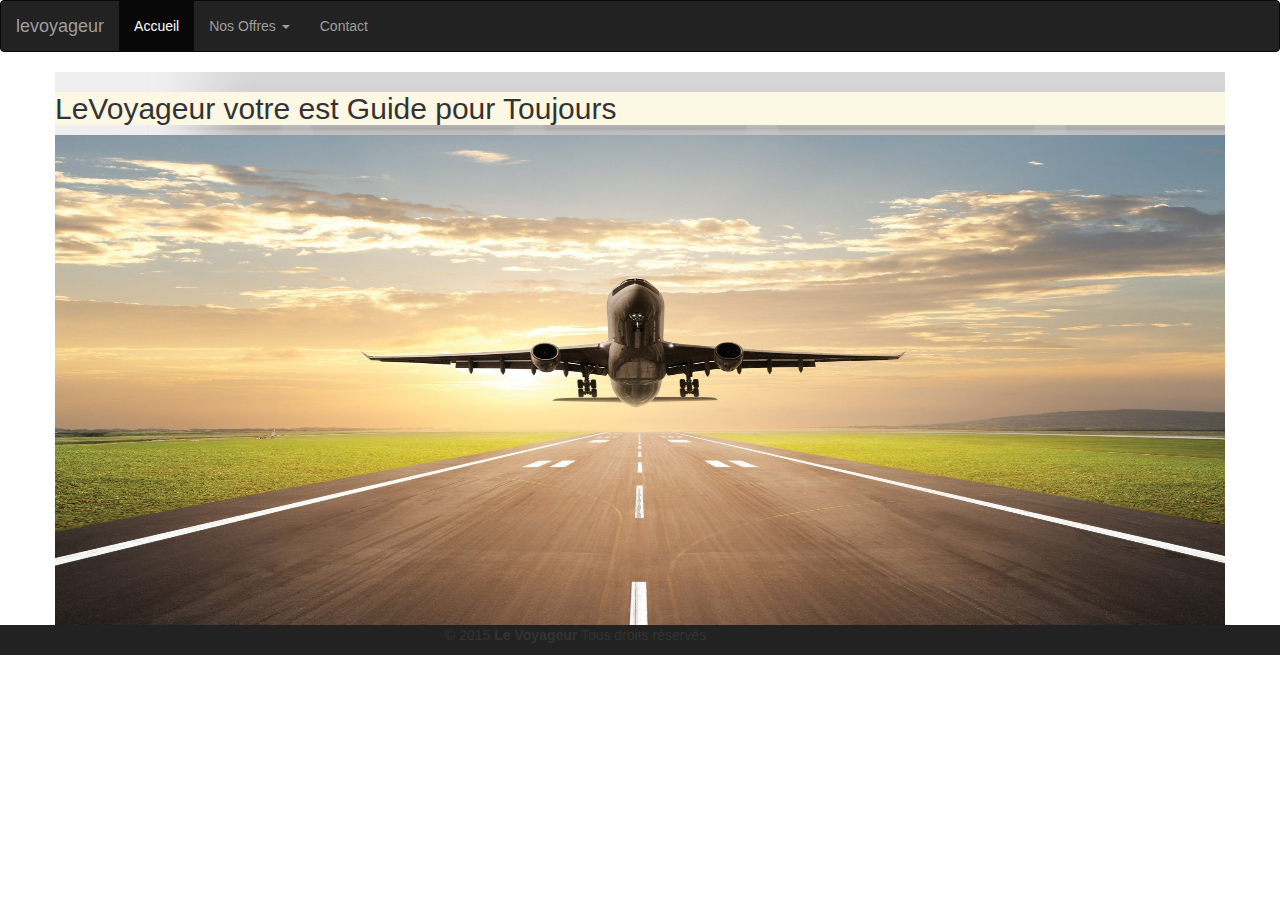
<file: bootstrap/index.html>
<!DOCTYPE html>
<html lang="en">
<head>
	<title>Accueil</title>
	<meta charset="utf-8">
	<meta name="format-detection" content="bootstrap" />
	<link rel="stylesheet" href="../css/bootstrap.css">



</head>




<body>

	<header>

		<nav class="  navbar navbar-inverse navbar-default  "  >
			<div class="container-fluid">
				<!-- Brand and toggle get grouped for better mobile display -->
				<div class="navbar-header ">
					<button type="button" class="navbar-toggle collapsed" data-toggle="collapse" data-target="#bs-example-navbar-collapse-1" aria-expanded="false">
						<span class="sr-only">Toggle navigation</span>
						<span class="icon-bar"></span>
						<span class="icon-bar"></span>
						<span class="icon-bar"></span>
					</button>
					<a class="navbar-brand" href="#"> <span class =" fa fa-2x fa-plane">levoyageur</span></a>
				</div>

				<!-- Collect the nav links, forms, and other content for toggling -->
				<div class="collapse navbar-collapse" id="bs-example-navbar-collapse-1">
					<ul class="nav navbar-nav">
						<li class="active"><a  href="index.html"   role="button" aria-haspopup="true" aria-expanded="false">Accueil<span class="sr-only">(current)</span></a></li>
						<li class="dropdown">
							<a href="offrespecial.html" class="dropdown-toggle" data-toggle="dropdown" role="button" aria-haspopup="true" aria-expanded="false"> Nos Offres <span class="caret"></span></a>
							<ul class="dropdown-menu">
								<li><a href="offrespecial.html#spec">Offres Spéciales </a></li>
								<li><a href="offrespecial.html#mens">Offres Mensuelles </a></li>
								<li><a href="offrespecial.html#asie">Offres de Voyage Vers l'Asie</a></li>
							</ul>
						</li  >
						<li class=""><a href="contact.html"  role="button" aria-haspopup="true" aria-expanded="false">Contact</a></li>
						
					</ul>
				</div>
			</div>
		</nav>


	</header>




	<div class=" container" style="background-image:url(../images/bg.jpg)">
		



		<div class="row">
			
			<div class="" >	
				<h2 class="bg-warning">LeVoyageur votre est Guide pour Toujours </h2>
				
				<img  class=" img-responsive center-block " src="../images/avion1.jpg" alt="" style=" width:100%; height:490px;  ">
				



			</div>
			

		</div>

	</div>

	<footer class="navbar-inverse" >
		<div class=" container" >
			<div class="row">			
				<div class=" col-lg-offset-4 col-md-offset-4 col-s-offset-4 col-xs-offset-4" >	
					
					<p class="copyright">© 2015 <strong>Le Voyageur</strong> Tous droits réservés</p>
				</div>
			</div>
		</div>

	</footer>

	<!--              ***************** js ********************* -->
	<script src="../js/jquery.js"></script>
	<script src="../js/bootstrap.js"></script>


</body>

</html>
</file>
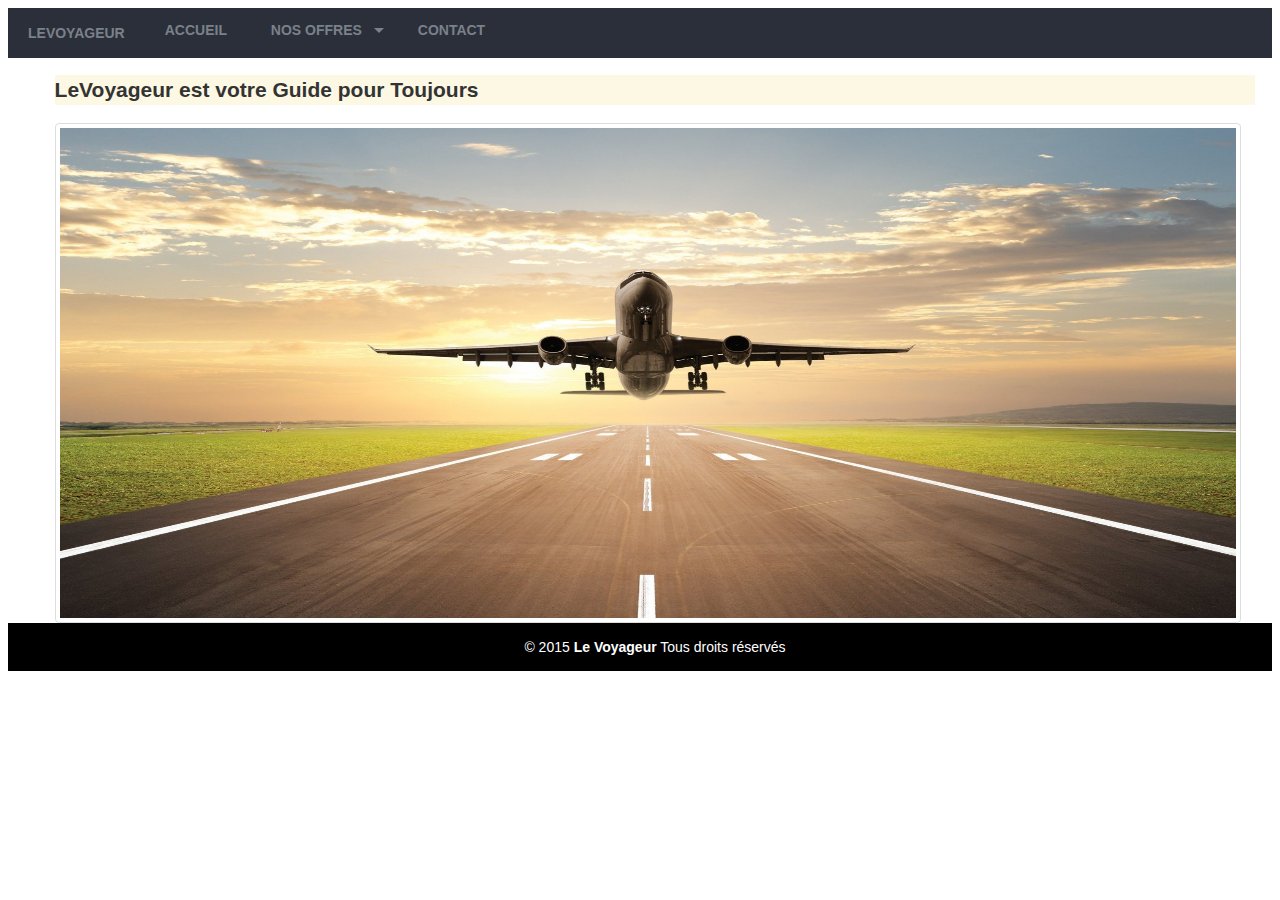
<file: natif/index.html>
<!DOCTYPE html>
<html lang="en">
<head>
	<title>Accueil</title>
	<meta charset="utf-8">
	<meta name="format-detection" content="bootstrap" />
	<link rel="stylesheet" href="../css/natif.css">


	<link rel="stylesheet" href="../css/styles.css">
  <script src="../js/jquery.js"></script>
   <script src="../js/script.js"></script>


</head>




<body>


	<head>

		<nav>
		
			<div id='cssmenu'>
				<ul>
					<li class="brand"><a href='#'><span>LeVoyageur</span></a></li>
					<li><a href='index.html'><span>Accueil</span></a></li>
					<li class='active sous-menu'><a href='#'><span>Nos offres</span></a>
						<ul>
							<li><a href="offrespecial.html#spec">Offres Spéciales </a></li>
								<li><a href="offrespecial.html#mens">Offres Mensuelles </a></li>
								<li><a href="offrespecial.html#asie">Offre de Voyage Vers l'Asie</a></li>
								</ul>
					</li>
					<li class='last'><a href='contact.html'><span>Contact</span></a></li>
				</ul>
			</div>

		</nav>
	</head>
	




	<div class="container" style="background-image:url(../images/bg.jpg)">
		



		<div class="row">
			
			<div class="" >	
				<h2 class="bg-warning">LeVoyageur est votre Guide pour Toujours </h2>
				
				<div style="width:98%">
					<img  class=" img-responsive center-block " src="../images/avion1.jpg" alt="" style=" width:100%; height:490px;  ">
				</div>
				
				



			</div>
			

		</div>

	</div>

	<footer class="navbar-inverse" >
		<div class=" container" >
			<div class="row">			
				<div class=" " >	
					
					<p class="copyright">© 2015 <strong>Le Voyageur</strong> Tous droits réservés</p>
				</div>
			</div>
		</div>

	</footer>

	<!--              ***************** js ********************* -->
	<script src="../js/jquery.js"></script>
	<script src="../js/bootstrap.js"></script>


</body>

</html>
</file>
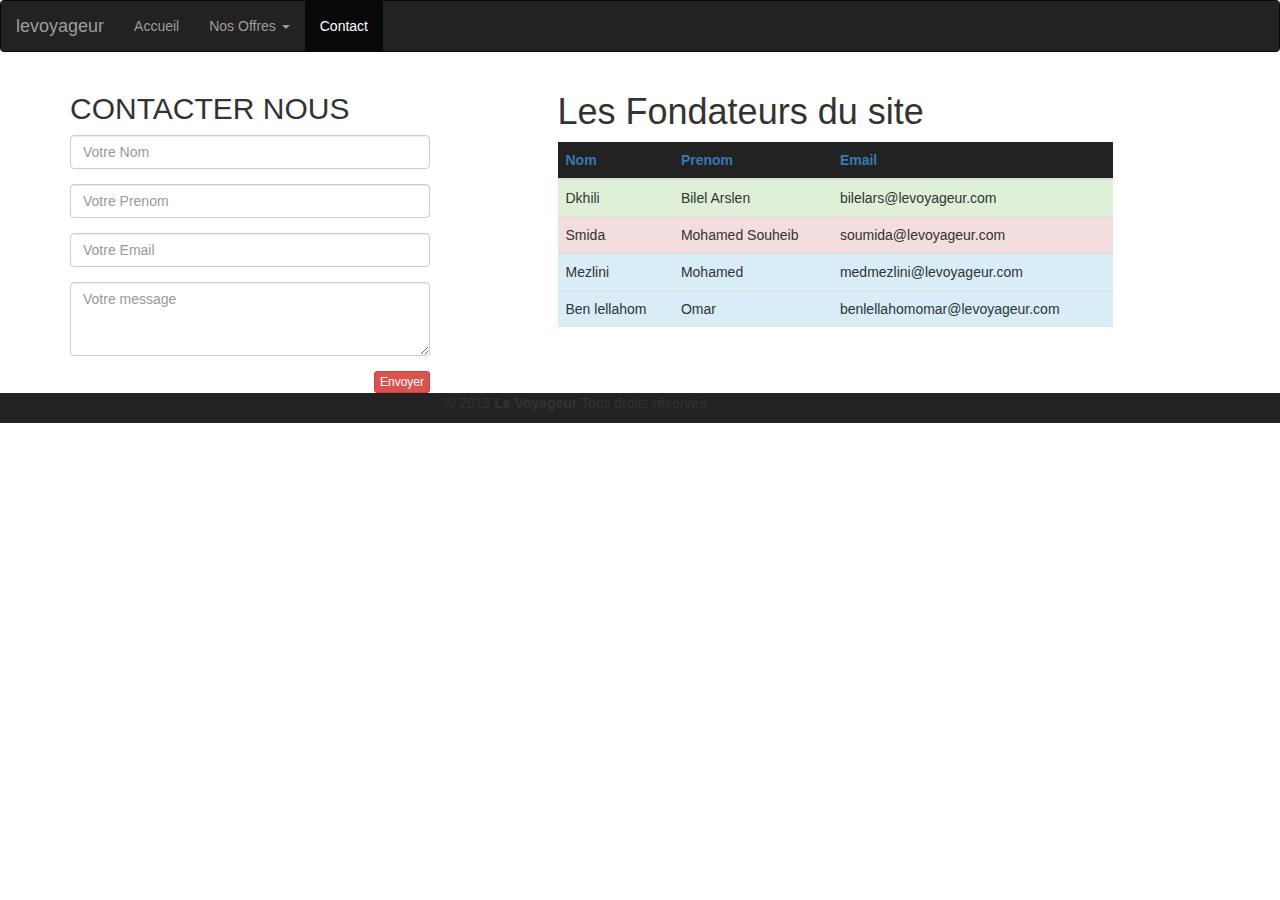
<file: bootstrap/contact.html>
<!DOCTYPE html>
<html lang="en">
<head>
	<title>Contact</title>
	<meta charset="utf-8">
	<meta name="format-detection" content="bootstrap" />
	<link rel="stylesheet" href="../css/bootstrap.css">



</head>




<body>

	<header>

		<nav class="  navbar navbar-inverse navbar-default  "  >
			<div class="container-fluid">
				<!-- Brand and toggle get grouped for better mobile display -->
				<div class="navbar-header ">
					<button type="button" class="navbar-toggle collapsed" data-toggle="collapse" data-target="#bs-example-navbar-collapse-1" aria-expanded="false">
						<span class="sr-only">Toggle navigation</span>
						<span class="icon-bar"></span>
						<span class="icon-bar"></span>
						<span class="icon-bar"></span>
					</button>
					<a class="navbar-brand" href="#"> <span class =" fa fa-2x fa-plane">levoyageur</span></a>
				</div>

				<!-- Collect the nav links, forms, and other content for toggling -->
				<div class="collapse navbar-collapse" id="bs-example-navbar-collapse-1">
					<ul class="nav navbar-nav">
						<li ><a  href="index.html"   role="button" aria-haspopup="true" aria-expanded="false">Accueil<span class="sr-only">(current)</span></a></li>
						<li class="dropdown">
							<a href="offrespecial.html" class="dropdown-toggle" data-toggle="dropdown" role="button" aria-haspopup="true" aria-expanded="false"> Nos Offres <span class="caret"></span></a>
							<ul class="dropdown-menu">
								<li><a href="offrespecial.html#spec">Offres Spéciales </a></li>
								<li><a href="offrespecial.html#mens">Offres Mensuelles </a></li>
								<li><a href="offrespecial.html#asie">Offres de Voyage Vers l'Asie</a></li>
							</ul>
						</li  >
						<li class="active"><a href="contact.html"  role="button" aria-haspopup="true" aria-expanded="false">Contact</a></li>
						
					</ul>
				</div>
			</div>
		</nav>


	</header>



	<div class=" container"  >

	<div class="row">
			<div class="  col-lg-4  col-md-4 col-xs-12 col-sm-10 block-center" >	
				<H2> CONTACTER NOUS</H2>
				<form class="form " id="formcontact">
					<div class="form-group">
						<input type="text" class="form-control" placeholder="Votre Nom">
					</div>
					<div class="form-group">
						<input type="text" class="form-control" placeholder="Votre Prenom">
					</div>
					<div class="form-group">
						<input type="text" class="form-control" placeholder="Votre Email">
					</div>
					<div class="form-group">
					<textarea class="form-control" placeholder="Votre message" rows="3"></textarea>
				</div>


					<button class=" pull-right  btn btn-xs btn-danger"> Envoyer </button>
				</form>
			</div>
	
<div class=" col-lg-offset-1 col-lg-6  col-md-6 col-xs-12 col-sm-10 block-center">
		
<h1> Les Fondateurs du site</h1>
<table class="table">
					<thead>
						<tr class="navbar-inverse">
							<th><a>Nom  </a></th>
							<th><a>Prenom</a></th>
							<th><a>Email</a></th>
						</tr>
					</thead>
					<tbody>
						<tr class="success">
							<td> Dkhili  </td>
							<td>Bilel Arslen </td>
							<td>bilelars@levoyageur.com</td>
						</tr>
						<tr class="danger">
							<td>Smida</td>
							<td>Mohamed  Souheib</td>
							<td>soumida@levoyageur.com</td>
						</tr>
						<tr class="info">
							<td>Mezlini</td>
							<td>Mohamed </td>
							<td>medmezlini@levoyageur.com</td>
						</tr>
						<tr class="info">
							<td>Ben lellahom</td>
							<td>Omar </td>
							<td>benlellahomomar@levoyageur.com</td>
						</tr>
					</tbody>
				</table>
				</div>


	</div>
</div>


<footer class="navbar-inverse" >
		<div class=" container" >
			<div class="row">			
				<div class=" col-lg-offset-4 col-md-offset-4 col-s-offset-4 col-xs-offset-4" >	
					
					<p class="copyright">© 2015 <strong>Le Voyageur</strong> Tous droits réservés</p>
				</div>
			</div>
		</div>

	</footer>

<!--              ***************** js ********************* -->
<script src="../js/jquery.js"></script>
<script src="../js/bootstrap.js"></script>

	</body>
	</html>
</file>
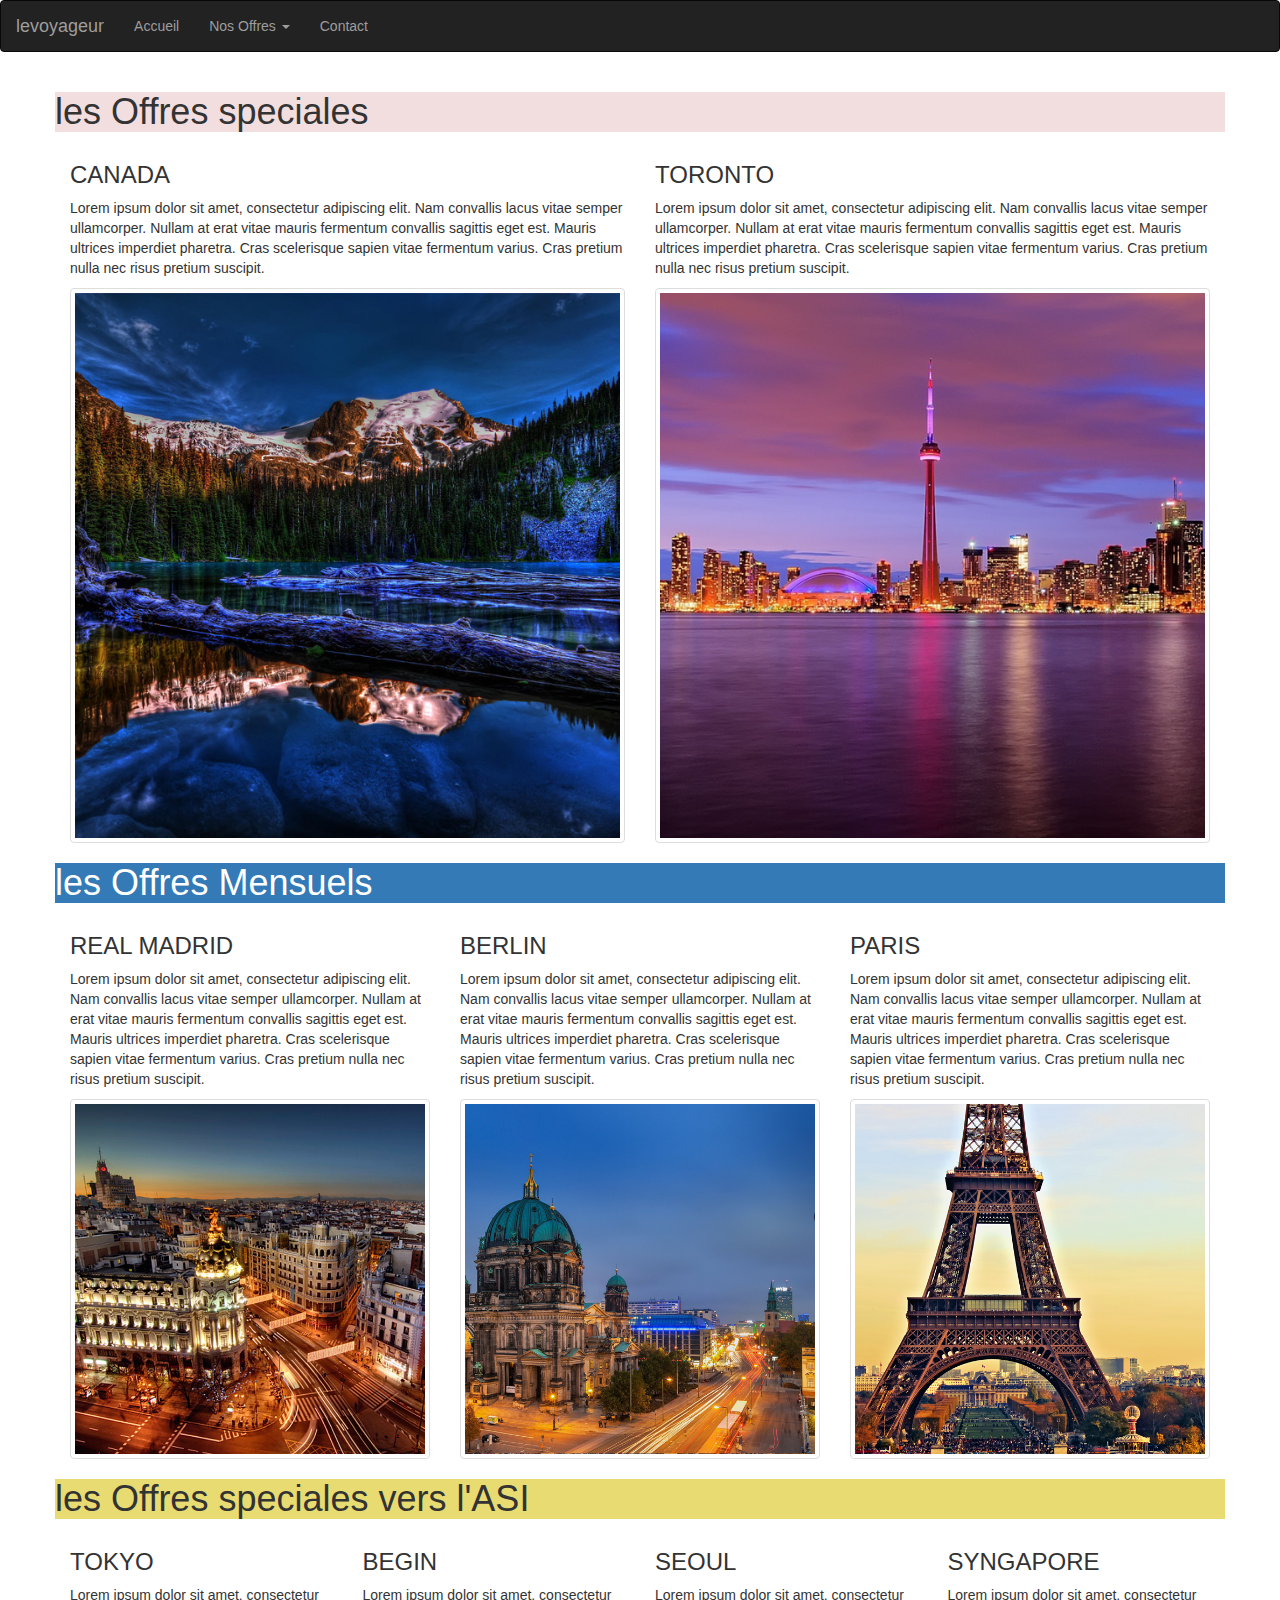
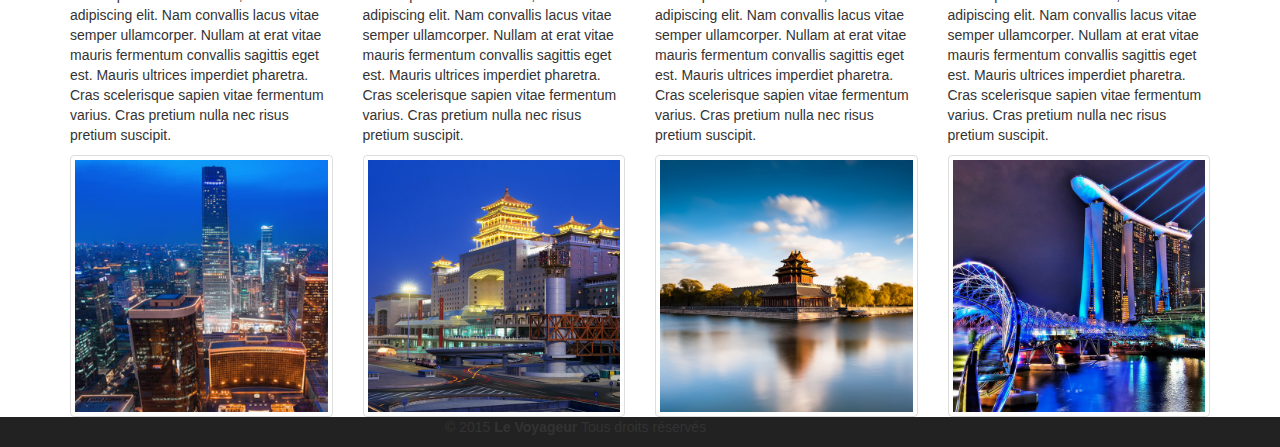
<file: bootstrap/offrespecial.html>
<!DOCTYPE html>
<html lang="en">
<head>
	<title>Offres</title>
	<meta charset="utf-8">
	<meta name="format-detection" content="bootstrap" />
	<link rel="stylesheet" href="../css/bootstrap.css">



</head>




<body>

	<header>

		<nav class="  navbar navbar-inverse navbar-default  "  >
			<div class="container-fluid">
				<!-- Brand and toggle get grouped for better mobile display -->
				<div class="navbar-header ">
					<button type="button" class="navbar-toggle collapsed" data-toggle="collapse" data-target="#bs-example-navbar-collapse-1" aria-expanded="false">
						<span class="sr-only">Toggle navigation</span>
						<span class="icon-bar"></span>
						<span class="icon-bar"></span>
						<span class="icon-bar"></span>
					</button>
					<a class="navbar-brand" href="#"> <span class =" fa fa-2x fa-plane">levoyageur</span></a>
				</div>

				<!-- Collect the nav links, forms, and other content for toggling -->
				<div class="collapse navbar-collapse" id="bs-example-navbar-collapse-1">
					<ul class="nav navbar-nav">
						<li ><a  href="index.html"   role="button" aria-haspopup="true" aria-expanded="false">Accueil<span class="sr-only">(current)</span></a></li>
						<li class="dropdown" class="active">
							<a href="offrespecial.html" class="dropdown-toggle" data-toggle="dropdown" role="button" aria-haspopup="true" aria-expanded="false"> Nos Offres <span class="caret"></span></a>
							<ul class="dropdown-menu">
								<li><a href="#spec">Offres Spéciales </a></li>
								<li><a href="#mens">Offres Mensuelles </a></li>
								<li><a href="#asie">Offres de Voyage Vers l'Asie</a></li>
							</ul>
						</li>
						<li class=""><a href="contact.html"  role="button" aria-haspopup="true" aria-expanded="false">Contact</a></li>
						
					</ul>
				</div>
			</div>
		</nav>


	</header>



	<div class=" container" >

		<div class="row" id="spec">
			<h1 class="bg-danger">
				les Offres speciales 
			</h1>
			<div class="col-lg-6  col-md-6 col-xs-6 col-sm-6" >	
				<h3> CANADA</h3>
				<p>
					Lorem ipsum dolor sit amet, consectetur adipiscing elit. Nam convallis lacus vitae semper ullamcorper. Nullam at erat vitae mauris fermentum convallis sagittis eget est. Mauris ultrices imperdiet pharetra. Cras scelerisque sapien vitae fermentum varius. Cras pretium nulla nec risus pretium suscipit.
				</p>
				<div class="banner"> 
					<img  class=" img-responsive center-block img-thumbnail" src="../images/speciale1.png" alt="">
					
				</div>


				
			</div>
			<div class="col-lg-6  col-md-6 col-xs-6 col-sm-6" >	
				<h3>  TORONTO</h3>
				<p>
					Lorem ipsum dolor sit amet, consectetur adipiscing elit. Nam convallis lacus vitae semper ullamcorper. Nullam at erat vitae mauris fermentum convallis sagittis eget est. Mauris ultrices imperdiet pharetra. Cras scelerisque sapien vitae fermentum varius. Cras pretium nulla nec risus pretium suscipit.
				</p>
				<div class="banner"> 
					<img  class=" img-responsive center-block img-thumbnail" src="../images/speciale2.png" alt="">

				</div>

				
			</div>
		</div>



		<div class="row" id="mens">
			<h1 class="bg-primary">
				les Offres Mensuels 
			</h1>
			<div class="col-lg-4  col-md-4 col-xs-12 col-sm-10" >
			<h3> REAL MADRID</h3>
				<p>
					Lorem ipsum dolor sit amet, consectetur adipiscing elit. Nam convallis lacus vitae semper ullamcorper. Nullam at erat vitae mauris fermentum convallis sagittis eget est. Mauris ultrices imperdiet pharetra. Cras scelerisque sapien vitae fermentum varius. Cras pretium nulla nec risus pretium suscipit.
				</p>
				<div class="banner"> 
					<img  class=" img-responsive center-block img-thumbnail" src="../images/mensu1.png" alt="">
					
				</div>


				
			</div>
			<div class="col-lg-4  col-md-4 col-xs-12 col-sm-10" >	
			<h3 > BERLIN</h3>
				<p>
					Lorem ipsum dolor sit amet, consectetur adipiscing elit. Nam convallis lacus vitae semper ullamcorper. Nullam at erat vitae mauris fermentum convallis sagittis eget est. Mauris ultrices imperdiet pharetra. Cras scelerisque sapien vitae fermentum varius. Cras pretium nulla nec risus pretium suscipit.
				</p>
				<div class="banner"> 
					<img  class=" img-responsive center-block img-thumbnail" src="../images/mensu2.png" alt="">

					
				</div>

				
			</div>
			<div class="col-lg-4  col-md-4 col-xs-12 col-sm-10" >	
			<h3> PARIS</h3>
				<p>
					Lorem ipsum dolor sit amet, consectetur adipiscing elit. Nam convallis lacus vitae semper ullamcorper. Nullam at erat vitae mauris fermentum convallis sagittis eget est. Mauris ultrices imperdiet pharetra. Cras scelerisque sapien vitae fermentum varius. Cras pretium nulla nec risus pretium suscipit.
				</p>
				<div class="banner"> 
					<img  class=" img-responsive center-block img-thumbnail" src="../images/mensu3.png" alt="">
					
				</div>

				
			</div>
		</div>




		<div class="row" id="asie">
			<h1 class="bg-warning" style="background-color: #E8DB72">
				les Offres speciales vers l'ASI
			</h1>
			<div class="col-lg-3  col-md-4 col-xs-6 col-sm-10" >	
			<h3> TOKYO</h3>
				<p>
					Lorem ipsum dolor sit amet, consectetur adipiscing elit. Nam convallis lacus vitae semper ullamcorper. Nullam at erat vitae mauris fermentum convallis sagittis eget est. Mauris ultrices imperdiet pharetra. Cras scelerisque sapien vitae fermentum varius. Cras pretium nulla nec risus pretium suscipit.
				</p>
				<div class="banner"> 
					<img  class=" img-responsive center-block img-thumbnail" src="../images/asie1.png" alt="">
					
				</div>

				
			</div>

			<div class="col-lg-3 col-md-4 col-xs-6 col-sm-10" >	
			<h3>BEGIN</h3>
				<p>
					Lorem ipsum dolor sit amet, consectetur adipiscing elit. Nam convallis lacus vitae semper ullamcorper. Nullam at erat vitae mauris fermentum convallis sagittis eget est. Mauris ultrices imperdiet pharetra. Cras scelerisque sapien vitae fermentum varius. Cras pretium nulla nec risus pretium suscipit.
				</p>
				<div class="banner"> 
					<img  class=" img-responsive center-block img-thumbnail" src="../images/asie2.png" alt="">
					
				</div>

				
			</div>

			<div class="col-lg-3 col-md-4 col-xs-6 col-sm-10" >	
			<h3>  SEOUL</h3>
				<p>
					Lorem ipsum dolor sit amet, consectetur adipiscing elit. Nam convallis lacus vitae semper ullamcorper. Nullam at erat vitae mauris fermentum convallis sagittis eget est. Mauris ultrices imperdiet pharetra. Cras scelerisque sapien vitae fermentum varius. Cras pretium nulla nec risus pretium suscipit.
				</p>
				<div class="banner"> 
					<img  class=" img-responsive center-block img-thumbnail" src="../images/asie3.png" alt="">
					
				</div>

				
			</div>
			<div class="col-lg-3  col-md-hidden col-xs-6 col-sm-10" >	
			<h3>SYNGAPORE</h3>
				<p>
					Lorem ipsum dolor sit amet, consectetur adipiscing elit. Nam convallis lacus vitae semper ullamcorper. Nullam at erat vitae mauris fermentum convallis sagittis eget est. Mauris ultrices imperdiet pharetra. Cras scelerisque sapien vitae fermentum varius. Cras pretium nulla nec risus pretium suscipit.
				</p>
				<div class="banner"> 
					<img  class=" img-responsive center-block img-thumbnail" src="../images/asie4.png" alt="">
					
				</div>

				
			</div>
		</div>

	</div>
<footer class="navbar-inverse" >
		<div class=" container" >
			<div class="row">			
				<div class=" col-lg-offset-4 col-md-offset-4 col-s-offset-4 col-xs-offset-4" >	
					
					<p class="copyright">© 2015 <strong>Le Voyageur</strong> Tous droits réservés</p>
				</div>
			</div>
		</div>

	</footer>

	<!--              ***************** js ********************* -->
	<script src="../js/jquery.js"></script>
	<script src="../js/bootstrap.js"></script>


</body>

</html>
</file>
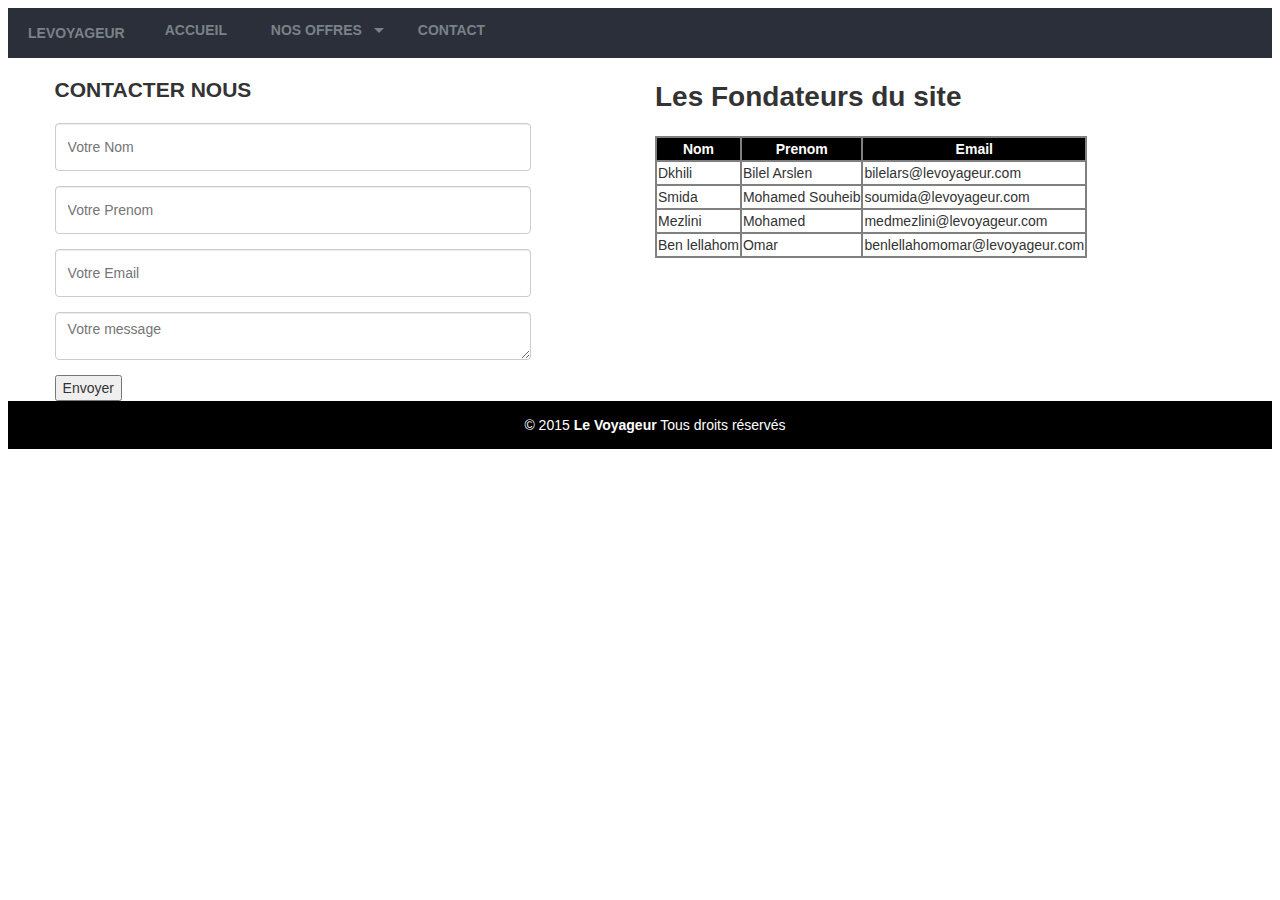
<file: natif/contact.html>
<!DOCTYPE html>
<html lang="en">
<head>
	<title>Contact</title>
	<meta charset="utf-8">
	<meta name="format-detection" content="bootstrap" />
	<link rel="stylesheet" href="../css/natif.css">


	<link rel="stylesheet" href="../css/styles.css">
  <script src="../js/jquery.js"></script>
   <script src="../js/script.js"></script>


</head>




<body>


	<head>

		<nav>
		
			<div id='cssmenu'>
				<ul>
					<li class="brand"><a href='#'><span>LeVoyageur</span></a></li>
					<li><a href='index.html'><span>Accueil</span></a></li>
					<li class='active sous-menu'><a href='#'><span>Nos offres</span></a>
						<ul>
							<li><a href="offrespecial.html#spec">Offres Spéciales </a></li>
								<li><a href="offrespecial.html#mens">Offres Mensuelles </a></li>
								<li><a href="offrespecial.html#asie">Offre de Voyage Vers l'Asie</a></li>
								</ul>
					</li>
					<li class='last'><a href='contact.html'><span>Contact</span></a></li>
				</ul>
			</div>

		</nav>
	</head>
	



	<div class=" container"  >

		<div class="row">
			<div class="contact" >	
				<H2> CONTACTER NOUS</H2>
				<form class="form" id="formcontact">
					<div class="form-group">
						<input type="text" class="form-control" placeholder="Votre Nom">
					</div>
					<div class="form-group">
						<input type="text" class="form-control" placeholder="Votre Prenom">
					</div>
					<div class="form-group">
						<input type="text" class="form-control" placeholder="Votre Email">
					</div>
					<div class="form-group">
						<textarea class="form-control" placeholder="Votre message" rows="3"></textarea>
					</div>


					<button class=" pull-right  btn btn-xs btn-danger"> Envoyer </button>
				</form>
			</div>

			<div class=" fondateurs">

				<h1> Les Fondateurs du site</h1>
				<table class="table">
					<thead>
						<tr class="navbar-inverse">
							<th><a>Nom  </a></th>
							<th><a>Prenom</a></th>
							<th><a>Email</a></th>
						</tr>
					</thead>
					<tbody>
						<tr class="success">
							<td> Dkhili  </td>
							<td>Bilel Arslen </td>
							<td>bilelars@levoyageur.com</td>
						</tr>
						<tr class="danger">
							<td>Smida</td>
							<td>Mohamed  Souheib</td>
							<td>soumida@levoyageur.com</td>
						</tr>
						<tr class="info">
							<td>Mezlini</td>
							<td>Mohamed </td>
							<td>medmezlini@levoyageur.com</td>
						</tr>
						<tr class="info">
							<td>Ben lellahom</td>
							<td>Omar </td>
							<td>benlellahomomar@levoyageur.com</td>
						</tr>
					</tbody>
				</table>
			</div>


		</div>
	</div>

<footer class="navbar-inverse" >
		<div class=" container" >
			<div class="row">			
				<div class=" " >	
					
					<p class="copyright">© 2015 <strong>Le Voyageur</strong> Tous droits réservés</p>
				</div>
			</div>
		</div>

	</footer>




</body>
</html>
</file>
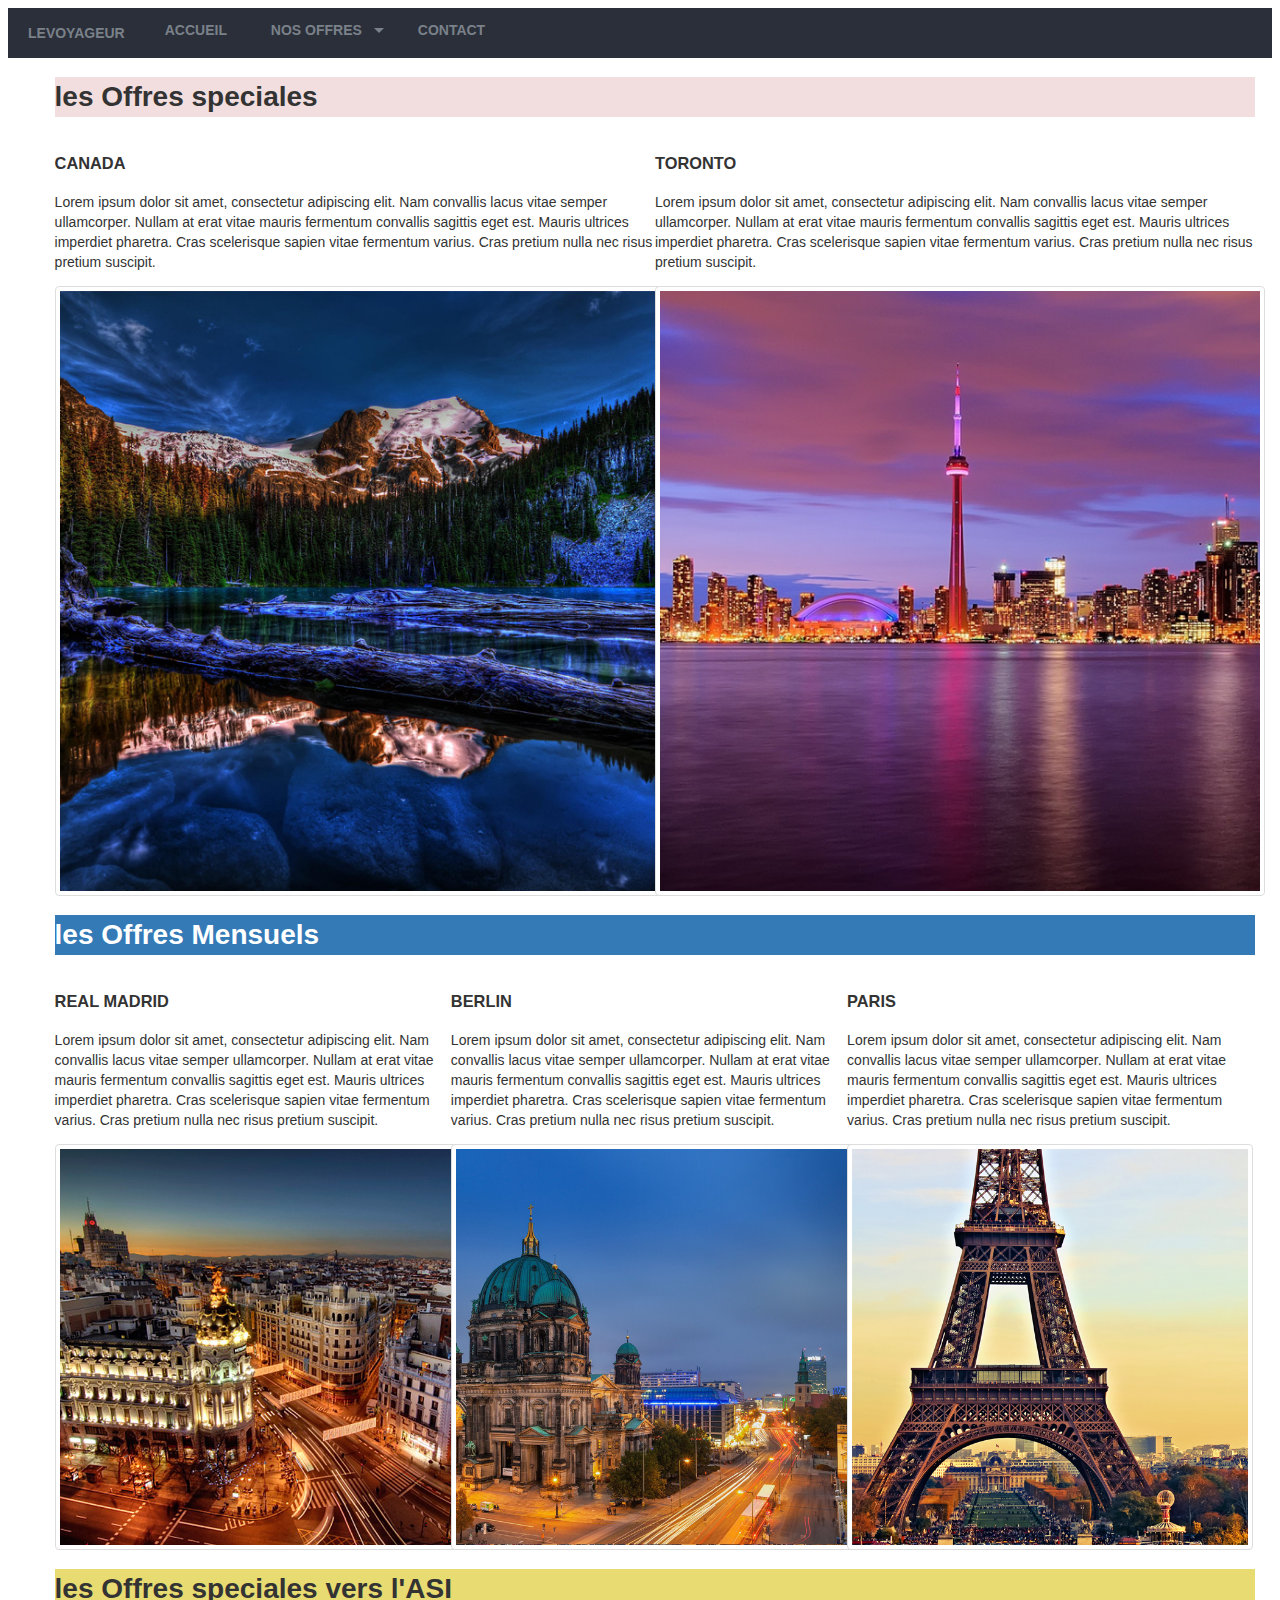
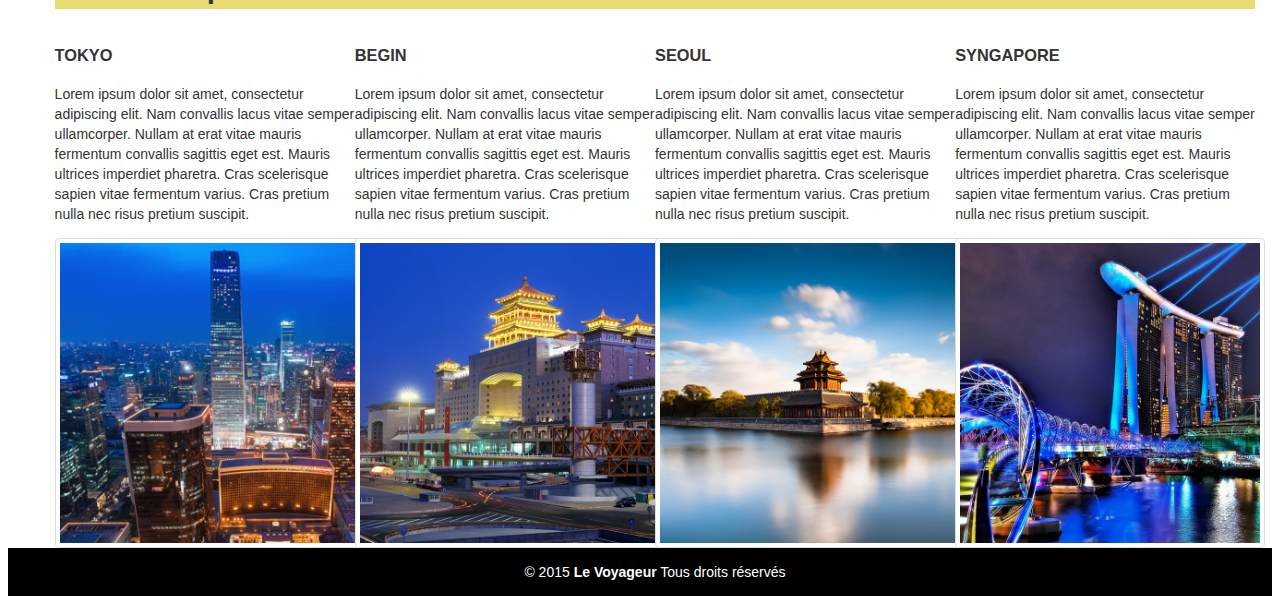
<file: natif/offrespecial.html>
<!DOCTYPE html>
<html lang="en">
<head>
	<title>Offres</title>
	<meta charset="utf-8">
	<meta name="format-detection" content="bootstrap" />
	<link rel="stylesheet" type="text/css" href="../css/natif.css">
	<link rel="stylesheet" type="text/css" href="../css/styles.css">

	<script type="text/javascript" src="../js/jquery.js"></script>
	<script type="text/javascript" src="../js/script.js"></script>

</head>




<body>

	
	<head>

		<nav>
		
			<div id='cssmenu'>
				<ul>
					<li class="brand"><a href='#'><span>LeVoyageur</span></a></li>
					<li><a href='index.html'><span>Accueil</span></a></li>
					<li class='active sous-menu'><a href='#'><span>Nos offres</span></a>
						<ul>
							<li><a href="#spec">Offres Spéciales </a></li>
							<li><a href="#mens">Offres Mensuelles </a></li>
							<li><a href="#asie">Offre de Voyage Vers l'Asi</a></li>
						</ul>
					</li>
					<li class='last'><a href='contact.html'><span>Contact</span></a></li>
				</ul>
			</div>

		</nav>
	</head>
	



	<div class=" container" >

		<div class="row" id="spec">

			<h1 class="bg-danger">
				les Offres speciales 
			</h1>
			<div class="col-6" >	
				<h3> CANADA</h3>
				<p>
					Lorem ipsum dolor sit amet, consectetur adipiscing elit. Nam convallis lacus vitae semper ullamcorper. Nullam at erat vitae mauris fermentum convallis sagittis eget est. Mauris ultrices imperdiet pharetra. Cras scelerisque sapien vitae fermentum varius. Cras pretium nulla nec risus pretium suscipit.
				</p>
				<div class="banner"> 
					<img  class=" img-responsive center-block img-thumbnail" src="../images/speciale1.png" alt="">
					
				</div>


				
			</div>
			<div class="col-6" >	
				<h3>  TORONTO</h3>
				<p>
					Lorem ipsum dolor sit amet, consectetur adipiscing elit. Nam convallis lacus vitae semper ullamcorper. Nullam at erat vitae mauris fermentum convallis sagittis eget est. Mauris ultrices imperdiet pharetra. Cras scelerisque sapien vitae fermentum varius. Cras pretium nulla nec risus pretium suscipit.
				</p>
				<div class="banner"> 
					<img  class=" img-responsive center-block img-thumbnail" src="../images/speciale2.png" alt="">

				</div>

				
			</div>
		</div>



		<div class="row" id="mens">
			<h1 class="bg-primary">
				les Offres Mensuels 
			</h1>
			<div class="col-4" >
			<h3> REAL MADRID</h3>
				<p>
					Lorem ipsum dolor sit amet, consectetur adipiscing elit. Nam convallis lacus vitae semper ullamcorper. Nullam at erat vitae mauris fermentum convallis sagittis eget est. Mauris ultrices imperdiet pharetra. Cras scelerisque sapien vitae fermentum varius. Cras pretium nulla nec risus pretium suscipit.
				</p>
				<div class="banner"> 
					<img  class=" img-responsive center-block img-thumbnail" src="../images/mensu1.png" alt="">
					
				</div>


				
			</div>
			<div class="col-4 " >	
			<h3 > BERLIN</h3>
				<p>
					Lorem ipsum dolor sit amet, consectetur adipiscing elit. Nam convallis lacus vitae semper ullamcorper. Nullam at erat vitae mauris fermentum convallis sagittis eget est. Mauris ultrices imperdiet pharetra. Cras scelerisque sapien vitae fermentum varius. Cras pretium nulla nec risus pretium suscipit.
				</p>
				<div class="banner"> 
					<img  class=" img-responsive center-block img-thumbnail" src="../images/mensu2.png" alt="">

					
				</div>

				
			</div>
			<div class="col-4 " >	
			<h3> PARIS</h3>
				<p>
					Lorem ipsum dolor sit amet, consectetur adipiscing elit. Nam convallis lacus vitae semper ullamcorper. Nullam at erat vitae mauris fermentum convallis sagittis eget est. Mauris ultrices imperdiet pharetra. Cras scelerisque sapien vitae fermentum varius. Cras pretium nulla nec risus pretium suscipit.
				</p>
				<div class="banner"> 
					<img  class=" img-responsive center-block img-thumbnail" src="../images/mensu3.png" alt="">
					
				</div>

				
			</div>
		</div>




		<div class="row" id="asie">
			<h1 class="bg-warning" style="background-color: #E8DB72">
				les Offres speciales vers l'ASI
			</h1>
			<div class="col-3" >	
			<h3> TOKYO</h3>
				<p>
					Lorem ipsum dolor sit amet, consectetur adipiscing elit. Nam convallis lacus vitae semper ullamcorper. Nullam at erat vitae mauris fermentum convallis sagittis eget est. Mauris ultrices imperdiet pharetra. Cras scelerisque sapien vitae fermentum varius. Cras pretium nulla nec risus pretium suscipit.
				</p>
				<div class="banner"> 
					<img  class=" img-responsive center-block img-thumbnail" src="../images/asie1.png" alt="">
					
				</div>

				
			</div>

			<div class="col-3" >	
			<h3>BEGIN</h3>
				<p>
					Lorem ipsum dolor sit amet, consectetur adipiscing elit. Nam convallis lacus vitae semper ullamcorper. Nullam at erat vitae mauris fermentum convallis sagittis eget est. Mauris ultrices imperdiet pharetra. Cras scelerisque sapien vitae fermentum varius. Cras pretium nulla nec risus pretium suscipit.
				</p>
				<div class="banner"> 
					<img  class=" img-responsive center-block img-thumbnail" src="../images/asie2.png" alt="">
					
				</div>

				
			</div>

			<div class="col-3" >	
			<h3>  SEOUL</h3>
				<p>
					Lorem ipsum dolor sit amet, consectetur adipiscing elit. Nam convallis lacus vitae semper ullamcorper. Nullam at erat vitae mauris fermentum convallis sagittis eget est. Mauris ultrices imperdiet pharetra. Cras scelerisque sapien vitae fermentum varius. Cras pretium nulla nec risus pretium suscipit.
				</p>
				<div class="banner"> 
					<img  class=" img-responsive center-block img-thumbnail" src="../images/asie3.png" alt="">
					
				</div>

				
			</div>
			<div class="col-3" >	
			<h3>SYNGAPORE</h3>
				<p>
					Lorem ipsum dolor sit amet, consectetur adipiscing elit. Nam convallis lacus vitae semper ullamcorper. Nullam at erat vitae mauris fermentum convallis sagittis eget est. Mauris ultrices imperdiet pharetra. Cras scelerisque sapien vitae fermentum varius. Cras pretium nulla nec risus pretium suscipit.
				</p>
				<div class="banner"> 
					<img  class=" img-responsive center-block img-thumbnail" src="../images/asie4.png" alt="">
					
				</div>

				
			</div>
		</div>

	</div>
<footer class="navbar-inverse" >
		<div class=" container" >
			<div class="row">			
				<div class=" col-lg-offset-4 col-md-offset-4 col-s-offset-4 col-xs-offset-4" >	
					
					<p class="copyright">© 2015 <strong>Le Voyageur</strong> Tous droits réservés</p>
				</div>
			</div>
		</div>

	</footer>

	<!--              ***************** js ********************* -->
	<script src="../js/jquery.js"></script>
	<script src="../js/bootstrap.js"></script>


</body>

</html>
</file>
<file: css/natif.css>
@media (min-width: 1200px)  {

	.container{width: 95%; }
	.row{width: 100%; 	}
	.contact{width: 50%;}
	.fondateurs{width: 50%;}



	.col-6{width: 50%; }
	.col-3{width: 25%; }
	.col-4{width: 33%; }
}




@media (min-width: 991px) and (max-width: 1199px) {
	.container{width: 90%; }
	.row{width: 100%; 	}
	.contact{width: 50%;}
	.fondateurs{width: 50%;}


	.col-6{width: 50%; }
	.col-3{width: 25%; }
	.col-4{width: 33%; }

}




@media (min-width: 768px) and (max-width: 990px) {

	.container{width: 90%; }
	.row{width: 100%; 	}
	.contact{width: 50%;}
	.fondateurs{width: 50%;}



	.col-6{width: 100%; }
	.col-3{width: 50%; }
	.col-4{width: 33%; }

}





@media  (max-width: 767px) {	

	.container{width: 90%; }
	.row{width: 100%; 	}
	.contact{width: 100%;}
	.fondateurs{width: 100%;}

	.col-6{width: 100%; }
	.col-3{width: 100%; }
	.col-4{width: 100%; }

}







table {
	background-color: gray;

}


tr {background-color: white; }

th{background-color: black; }


th a {color: white; }

.row {float: left;}

.col-6,.col-4,.col-3, .fondateurs, .contact{
	position: relative;
    min-height: 1px;
	float: left;

}



body {
    font-family: "Helvetica Neue", Helvetica, Arial, sans-serif;
    font-size: 14px;
    line-height: 1.42857143;
    color: #333;
    background-color: #fff;
}

h1{

   /* display: -webkit-inline-box;
*/}

.center-block {
    display: block;
    margin-right: auto;
    margin-left: auto;
}

 img {
    vertical-align: middle;
}

.img-responsive{        display: inline-block;
    max-width: 100%;
    height: auto;
    padding: 4px;
    line-height: 1.42857143;
    background-color: #fff;
    border: 1px solid #ddd;
    border-radius: 4px;
    -webkit-transition: all .2s ease-in-out;
    -o-transition: all .2s ease-in-out;
    transition: all .2s ease-in-out;}
.col-6,.col-4,.col-3{
	
}

.bg-danger {
    background-color: #f2dede;
}

.bg-warning {
    background-color: #fcf8e3;
}
.bg-primary {
    color: #fff;
    background-color: #337ab7;
}
.container{

	margin: auto; 
	padding-right: 15px;
	padding-left: 15px;
	margin-right: auto;
	margin-left: auto;
}
.row  {

	margin: auto; 
	padding-right: 15px;
	padding-left: 15px;
	margin-right: auto;
	margin-left: auto;
}

.form{
    display: block;
    margin-top: 0em;
}
.form-group {
    margin-bottom: 15px;
}

.form-control {
	display: block;
	width: 75%;
	height: 34px;
	padding: 6px 12px;
	font-size: 14px;
	line-height: 1.42857143;
	color: #555;
	background-color: #fff;
	background-image: none;
	border: 1px solid #ccc;
	border-radius: 4px;
	-webkit-box-shadow: inset 0 1px 1px rgba(0, 0, 0, .075);
	box-shadow: inset 0 1px 1px rgba(0, 0, 0, .075);
	-webkit-transition: border-color ease-in-out .15s, -webkit-box-shadow ease-in-out .15s;
	-o-transition: border-color ease-in-out .15s, box-shadow ease-in-out .15s;
	transition: border-color ease-in-out .15s, box-shadow ease-in-out .15s;
}
input, button, select, textarea {
	font-family: inherit;
	font-size: inherit;
	line-height: inherit;
}
input {
	line-height: normal;
}
button, input, optgroup, select, textarea {
	margin: 0;
	font: inherit;
	color: inherit;
}

nav , header, footer{
	background-color:  black; 
	color: white ; 
}

footer{
	    display: block;
    float: left;
    width: 100%;
    text-align: center;
}


.brand {
	float: left;
    height: 50px;
    padding: 15px 15px;
    font-size: 18px;
    line-height: 20px;
}
</file>
<file: css/styles.css>
#cssmenu {
  position: relative;
  height: 44px;
  background: #2b2f3a;
  width: auto;
}
#cssmenu ul {
  list-style: none;
  padding: 0;
  margin: 0;
  line-height: 1;
}
#cssmenu > ul {
  position: relative;
  display: block;
  background: #2b2f3a;
  width: 100%;
  z-index: 500;
}
#cssmenu:after,
#cssmenu > ul:after {
  content: ".";
  display: block;
  clear: both;
  visibility: hidden;
  line-height: 0;
  height: 0;
}
#cssmenu.align-right > ul > li {
  float: right;
}
#cssmenu.align-center ul {
  text-align: center;
}
#cssmenu.align-center ul ul {
  text-align: left;
}
#cssmenu > ul > li {
  display: inline-block;
  position: relative;
  margin: 0;
  padding: 0;
}
#cssmenu > ul > #menu-button {
  display: none;
}
#cssmenu ul li a {
  display: block;
  font-family: Helvetica, sans-serif;
  text-decoration: none;
}
#cssmenu > ul > li > a {
  font-size: 14px;
  font-weight: bold;
  padding: 15px 20px;
  color: #7a8189;
  text-transform: uppercase;
  -webkit-transition: color 0.25s ease-out;
  -moz-transition: color 0.25s ease-out;
  -ms-transition: color 0.25s ease-out;
  -o-transition: color 0.25s ease-out;
  transition: color 0.25s ease-out;
}
#cssmenu > ul > li.sous-menu > a {
  padding-right: 32px;
}
#cssmenu > ul > li:hover > a {
  color: #ffffff;
}
#cssmenu li.sous-menu::after {
  display: block;
  content: "";
  position: absolute;
  width: 0;
  height: 0;
}
#cssmenu > ul > li.sous-menu::after {
  right: 10px;
  top: 20px;
  border: 5px solid transparent;
  border-top-color: #7a8189;
}
#cssmenu > ul > li:hover::after {
  border-top-color: #ffffff;
}
#indicatorContainer {
  position: absolute;
  height: 12px;
  width: 100%;
  bottom: 0px;
  overflow: hidden;
  z-index: -1;
}
#pIndicator {
  position: absolute;
  height: 0;
  width: 100%;
  border: 12px solid transparent;
  border-top-color: #2b2f3a;
  z-index: -2;
  -webkit-transition: left .25s ease;
  -moz-transition: left .25s ease;
  -ms-transition: left .25s ease;
  -o-transition: left .25s ease;
  transition: left .25s ease;
}
#cIndicator {
  position: absolute;
  height: 0;
  width: 100%;
  border: 12px solid transparent;
  border-top-color: #2b2f3a;
  top: -12px;
  right: 100%;
  z-index: -2;
}
#cssmenu ul ul {
  position: absolute;
  left: -9999px;
  top: 70px;
  opacity: 0;
  -webkit-transition: opacity .3s ease, top .25s ease;
  -moz-transition: opacity .3s ease, top .25s ease;
  -ms-transition: opacity .3s ease, top .25s ease;
  -o-transition: opacity .3s ease, top .25s ease;
  transition: opacity .3s ease, top .25s ease;
  z-index: 1000;
}

#cssmenu > ul > li:hover > ul {
  left: auto;
  top: 44px;
  opacity: 1;
}
#cssmenu.align-right > ul > li:hover > ul {
  left: auto;
  right: 0;
  opacity: 1;
}

#cssmenu ul ul li a {
  width: 130px;
  border-bottom: 1px solid #eeeeee;
  padding: 10px 20px;
  font-size: 12px;
  color: #9ea2a5;
  background: #ffffff;
  -webkit-transition: all .35s ease;
  -moz-transition: all .35s ease;
  -ms-transition: all .35s ease;
  -o-transition: all .35s ease;
  transition: all .35s ease;
}
#cssmenu.align-right ul ul li a {
  text-align: right;
}
#cssmenu ul ul li:hover > a {
  background: #f2f2f2;
  color: #8c9195;
}
#cssmenu ul ul li:last-child > a,
#cssmenu ul ul li.last > a {
  border-bottom: 0;
}
#cssmenu > ul > li > ul::after {
  content: '';
  border: 6px solid transparent;
  width: 0;
  height: 0;
  border-bottom-color: #ffffff;
  position: absolute;
  top: -12px;
  left: 30px;
}
#cssmenu.align-right > ul > li > ul::after {
  left: auto;
  right: 30px;
}
#cssmenu ul ul li.sous-menu::after {
  border: 4px solid transparent;
  border-left-color: #9ea2a5;
  right: 10px;
  top: 12px;
  -moz-transition: all .2s ease;
  -ms-transition: all .2s ease;
  -o-transition: all .2s ease;
  transition: all .2s ease;
  -webkit-transition: -webkit-transform 0.2s ease, right 0.2s ease;
}
#cssmenu.align-right ul ul li.sous-menu::after {
  border-left-color: transparent;
  border-right-color: #9ea2a5;
  right: auto;
  left: 10px;
}
#cssmenu ul ul li.sous-menu:hover::after {
  border-left-color: #ffffff;
  right: -5px;
  -webkit-transform: rotateY(180deg);
  -ms-transform: rotateY(180deg);
  -moz-transform: rotateY(180deg);
  -o-transform: rotateY(180deg);
  transform: rotateY(180deg);
}
#cssmenu.align-right ul ul li.sous-menu:hover::after {
  border-right-color: #ffffff;
  border-left-color: transparent;
  left: -5px;
  -webkit-transform: rotateY(180deg);
  -ms-transform: rotateY(180deg);
  -moz-transform: rotateY(180deg);
  -o-transform: rotateY(180deg);
  transform: rotateY(180deg);
}
@media all and (max-width: 800px), only screen and (-webkit-min-device-pixel-ratio: 2) and (max-width: 1024px), only screen and (min--moz-device-pixel-ratio: 2) and (max-width: 1024px), only screen and (-o-min-device-pixel-ratio: 2/1) and (max-width: 1024px), only screen and (min-device-pixel-ratio: 2) and (max-width: 1024px), only screen and (min-resolution: 192dpi) and (max-width: 1024px), only screen and (min-resolution: 2dppx) and (max-width: 1024px) {
  #cssmenu {
    width: auto;
  }
  #cssmenu.align-center ul {
    text-align: left;
  }
  #cssmenu.align-right > ul > li {
    float: none;
  }
  #cssmenu ul {
    width: auto;
  }
  #cssmenu .submenuArrow,
  #cssmenu #indicatorContainer {
    display: none;
  }
  #cssmenu > ul {
    height: auto;
    display: block;
  }
  #cssmenu > ul > li {
    float: none;
  }
  #cssmenu li,
  #cssmenu > ul > li {
    display: none;
  }
  #cssmenu ul ul,
  #cssmenu ul > li:hover > ul,
  #cssmenu ul ul > li:hover > ul,
  #cssmenu.align-right ul ul,
  #cssmenu.align-right ul > li:hover > ul,
  #cssmenu.align-right ul ul > li:hover > ul {
    position: relative;
    left: auto;
    top: auto;
    opacity: 1;
    padding-left: 0;
    padding-right: 0;
    right: auto;
  }
  #cssmenu ul .sous-menu::after {
    display: none;
  }
  #cssmenu ul li a {
    padding: 12px 20px;
  }
  #cssmenu ul ul li a {
    border: 0;
    background: none;
    width: auto;
    padding: 8px 35px;
  }
  #cssmenu.align-right ul ul li a {
    text-align: left;
  }
  #cssmenu ul ul li:hover > a {
    background: none;
    color: #8c9195;
  }
  
  #cssmenu > ul > #menu-button {
    display: block;
    cursor: pointer;
  }
  #cssmenu #menu-button > a {
    padding: 14px 20px;
  }
  #cssmenu ul.open li,
  #cssmenu > ul.open > li {
    display: block;
  }
  #cssmenu > ul.open > li#menu-button > a {
    color: #fff;
    border-bottom: 1px solid rgba(150, 150, 150, 0.1);
  }
  #cssmenu ul ul::after {
    display: none;
  }
  #cssmenu #menu-button::after {
    display: block;
    content: '';
    position: absolute;
    height: 3px;
    width: 22px;
    border-top: 2px solid #7a8189;
    border-bottom: 2px solid #7a8189;
    right: 20px;
    top: 15px;
  }
  #cssmenu #menu-button::before {
    display: block;
    content: '';
    position: absolute;
    height: 3px;
    width: 22px;
    border-top: 2px solid #7a8189;
    right: 20px;
    top: 25px;
  }
  #cssmenu ul.open #menu-button::after,
  #cssmenu ul.open #menu-button::before {
    border-color: #fff;
  }
}
</file>
